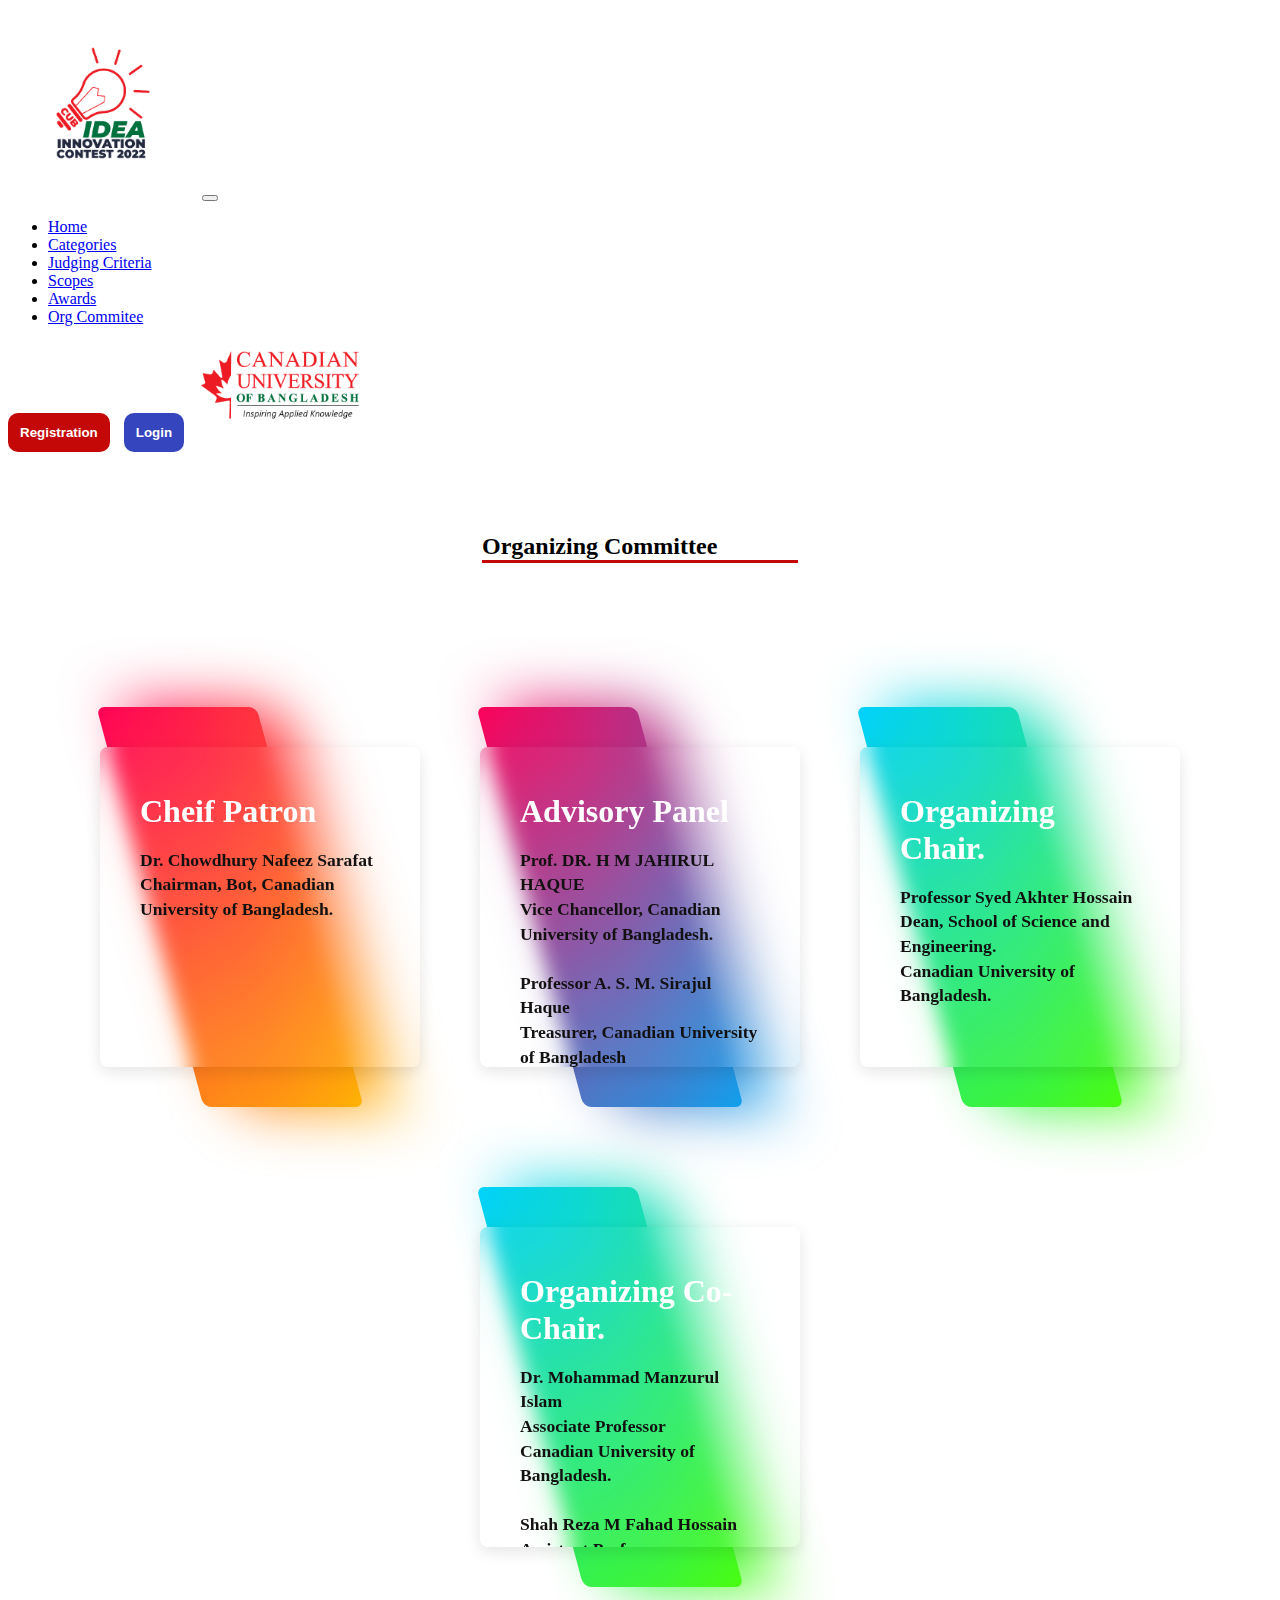
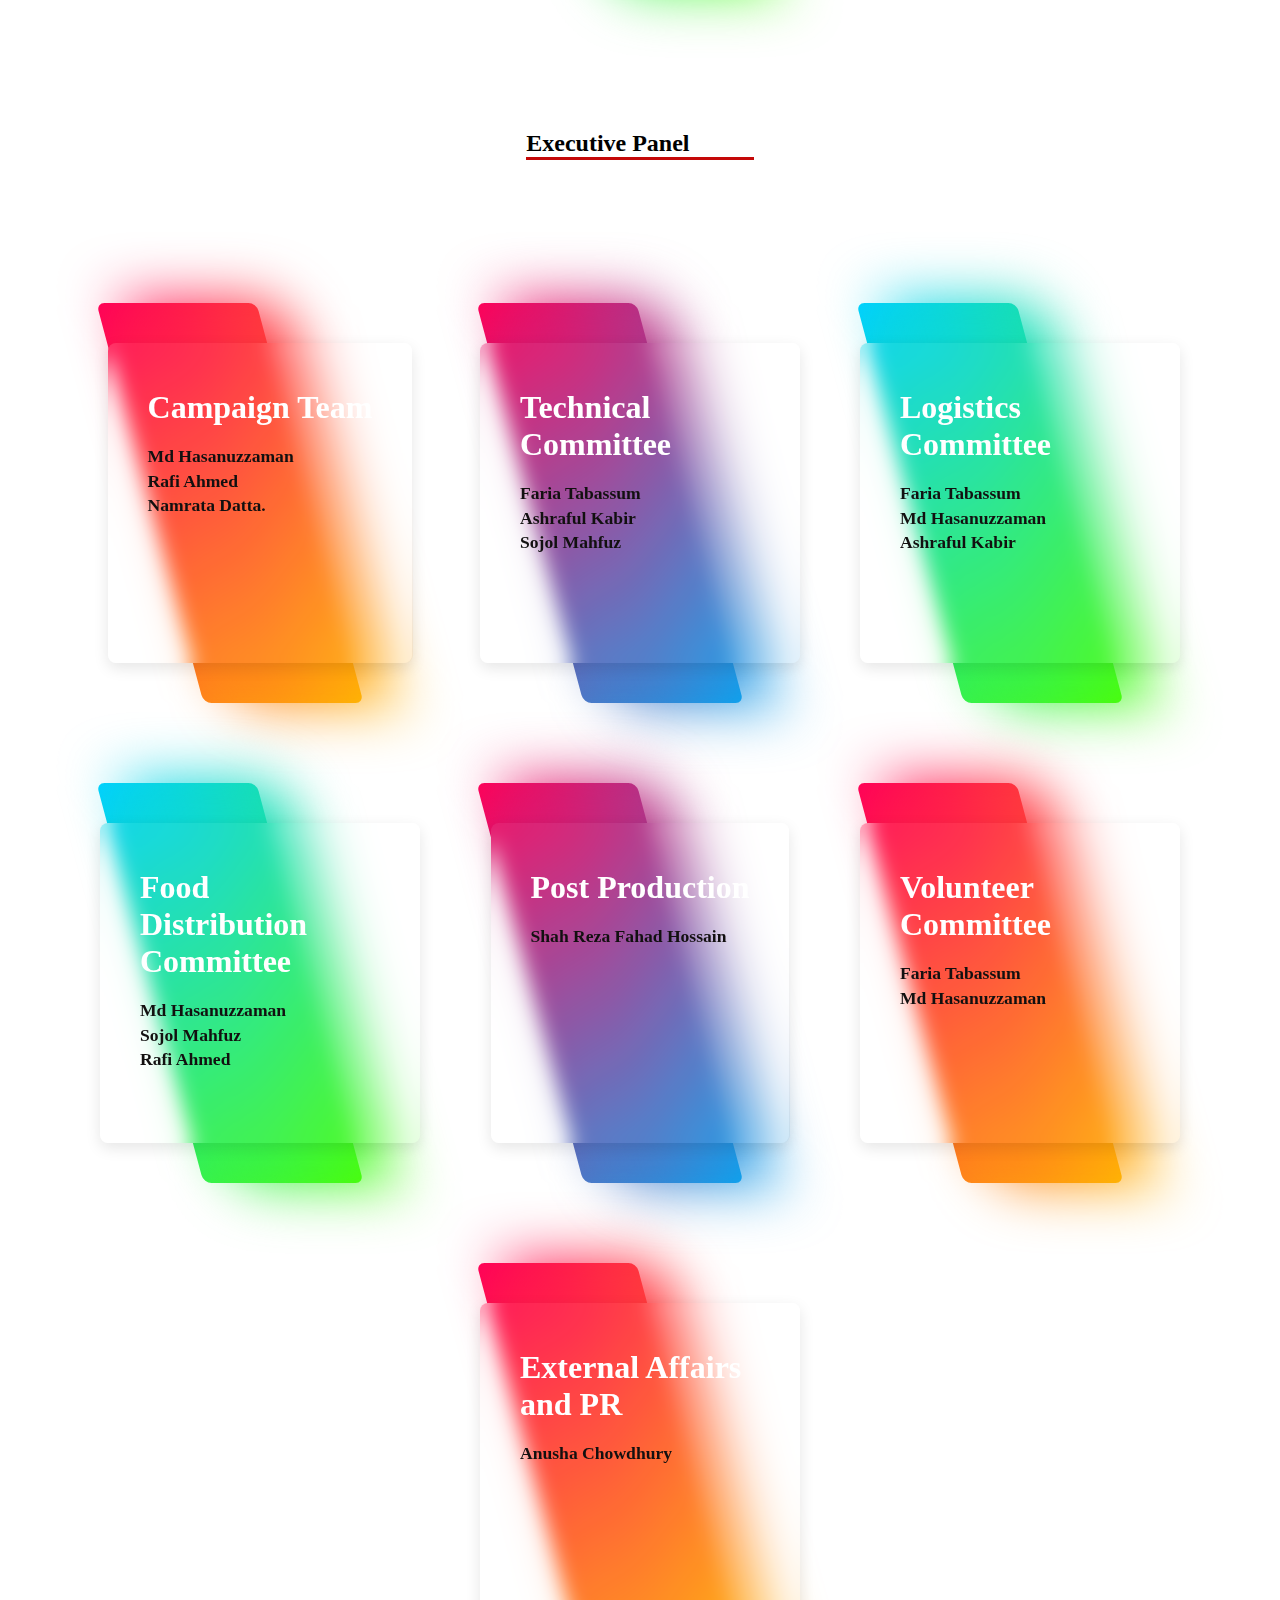
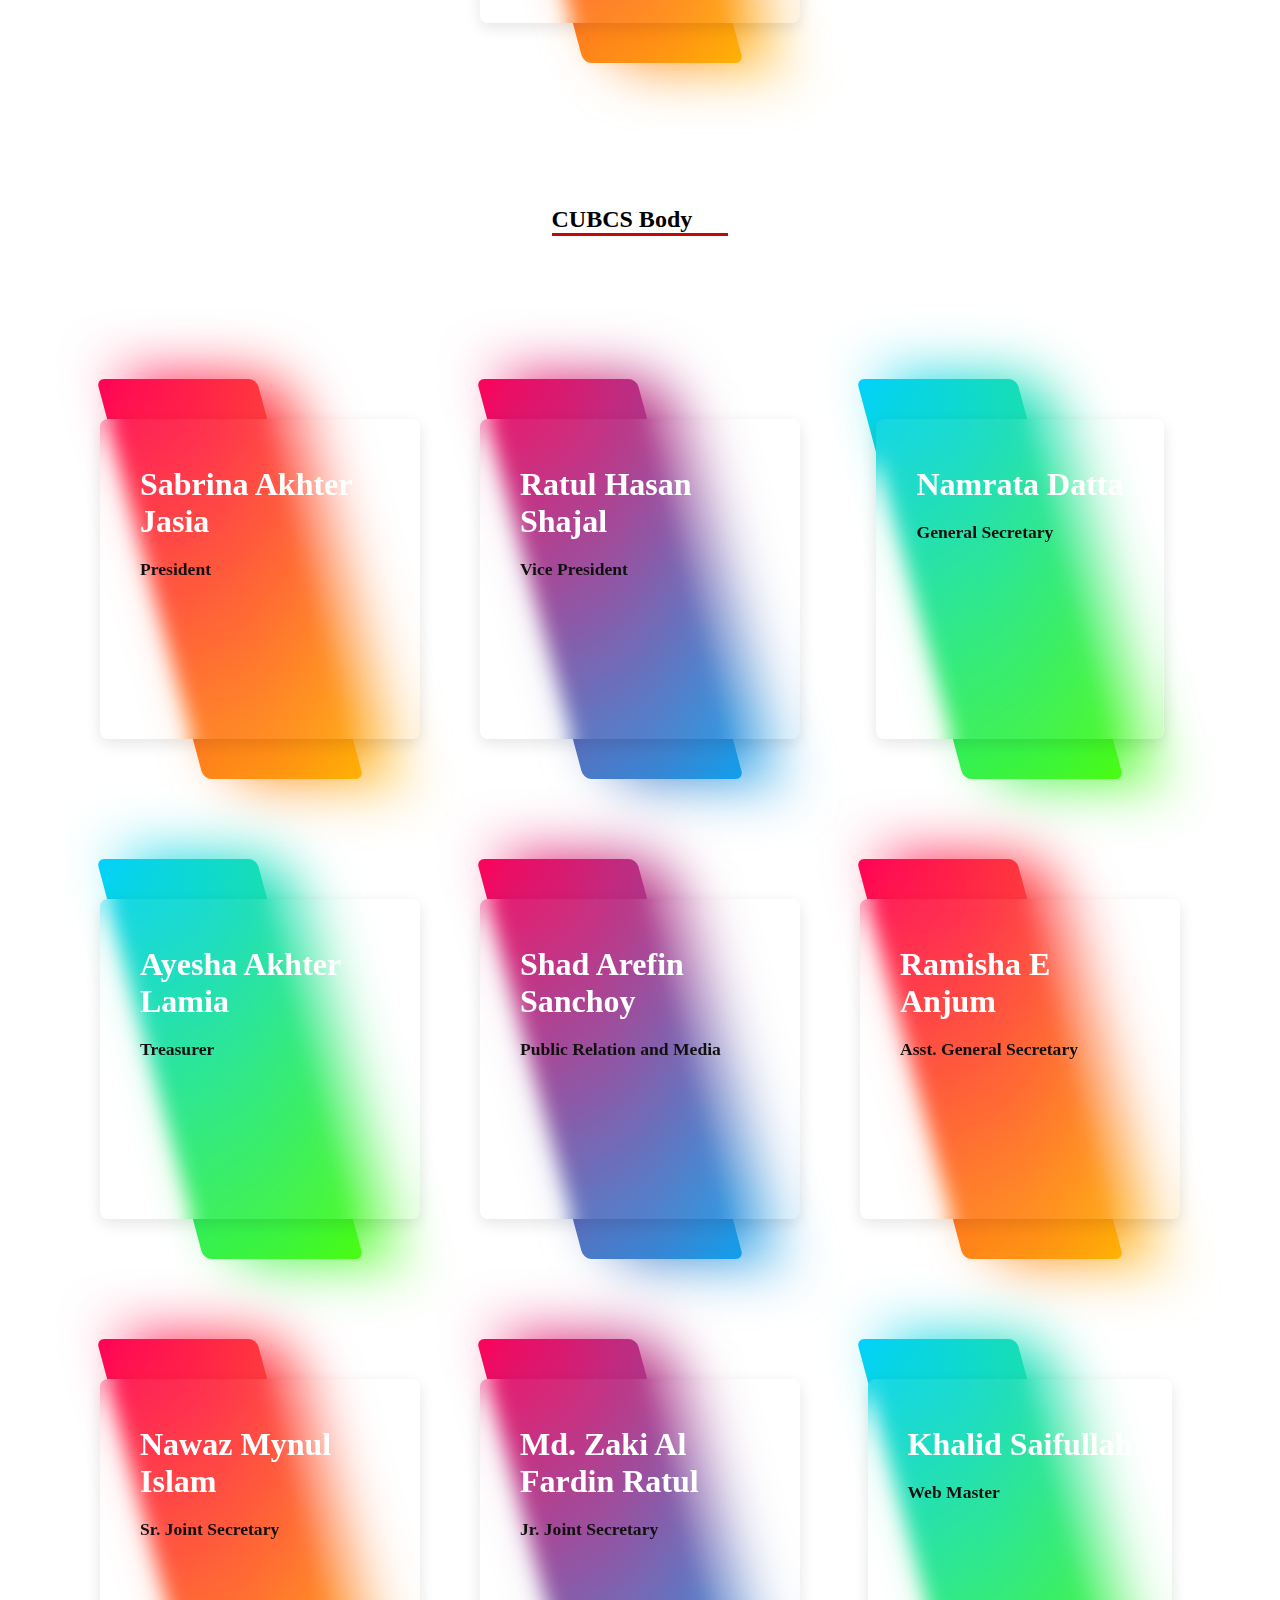
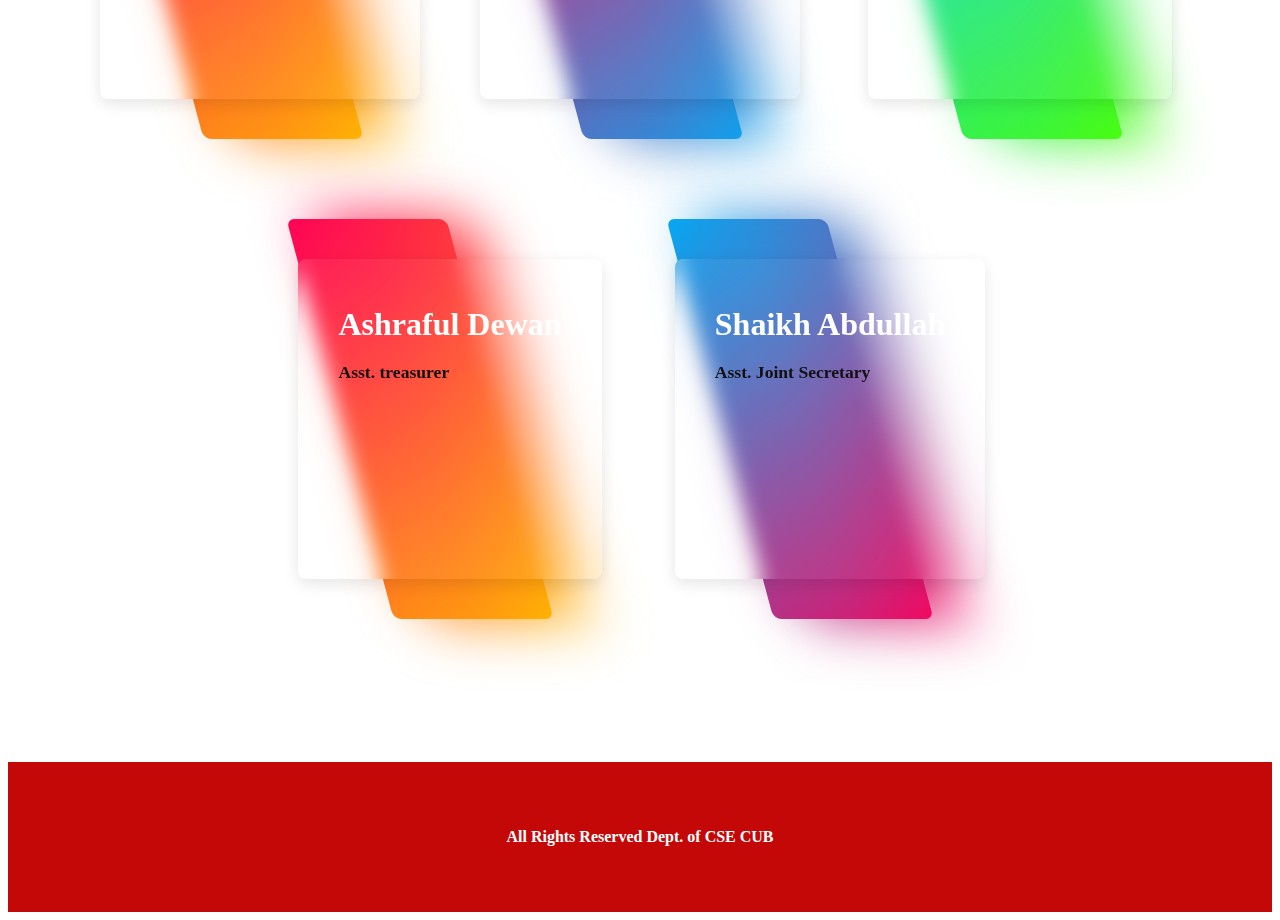
<file: org_commitee.html>
<!DOCTYPE html>
<html lang="en">
<head>
    <meta charset="UTF-8">
    <meta http-equiv="X-UA-Compatible" content="IE=edge">
    <meta name="viewport" content="width=device-width, initial-scale=1.0">
    <title>Organizing Committee</title>
    <link rel="stylesheet" href="css/org_committee.css">
    <link rel="shortcut icon" href="image/idea-logo.png">
    <link rel="stylesheet" href="style.css">
    <!-- bootstrap -->
    <link href="https://cdn.jsdelivr.net/npm/bootstrap@5.2.0/dist/css/bootstrap.min.css" rel="stylesheet" integrity="sha384-gH2yIJqKdNHPEq0n4Mqa/HGKIhSkIHeL5AyhkYV8i59U5AR6csBvApHHNl/vI1Bx" crossorigin="anonymous">
    <!-- bootstrap -->
</head>
<body>
    <!-- ==========================Navbar Start=====================  -->
    <header id="sticky">
        <nav class="navbar navbar-expand-md fs-6 fw-bold bg-light navbar-light shadow">
            <div class="container-fluid">
                <img class="image" src="image/idea-logo.png" alt="">
              <button class="navbar-toggler" type="button" data-bs-toggle="collapse" data-bs-target="#navbarNav" aria-controls="navbarNav" aria-expanded="false" aria-label="Toggle navigation">
                <span class="navbar-toggler-icon"></span>
              </button>
              <div class="collapse navbar-collapse" id="navbarNav">
                <ul class="navbar-nav mx-auto px-5">
                  <li class="nav-item">
                    <a id="items"  class="nav-link active" aria-current="page" href="index.html">Home</a>
                  </li>
                  <li class="nav-item">
                    <a id="items" class="nav-link active" href="categories.html">Categories</a>
                  </li>
                  <li class="nav-item">
                    <a id="items" class="nav-link active" href="#">Judging Criteria</a>
                  </li>
                  <li class="nav-item">
                    <a id="items" class="nav-link active" href="scope.html">Scopes</a>
                  </li>
                  <li class="nav-item">
                    <a id="items" class="nav-link active" href="#">Awards</a>
                  </li>
                  <li class="nav-item">
                    <a id="items" class="nav-link active" href="org_commitee.html">Org Commitee</a>
                  </li>
                </ul>
                <a href="registration.html"><button class="reg-button">Registration</button></a>
                <a href="login.html"><button class="login-button">Login</button></a>
                
                <img class="image-2" src="image/CU.png" alt="">
              </div>
            </div>
          </nav>
    </header><br>
    <!-- ==========================Navbar End=====================  -->
    <!-- partial:index.partial.html -->
    <div>
        <h2 class="title-org">Organizing Committee</h2>
    </div>
<div id="all" class="details">
    <div class="box">
      <span></span>
      <div class="content">
        <h2>Cheif Patron</h2>
        <p>Dr. Chowdhury Nafeez Sarafat <br>Chairman, Bot, Canadian University of Bangladesh.</p>
        
      </div>
    </div>
    <div class="box">
      <span></span>
      <div class="content">
        <h2>Advisory Panel</h2>
        <p>Prof. DR. H M JAHIRUL HAQUE <br>Vice Chancellor, Canadian University of Bangladesh. <br><br>Professor A. S. M. Sirajul Haque <br>Treasurer, Canadian University of Bangladesh <br><br>Professor Syed Akhter Hossain <br>Dean, School of Science and Engineering. <br>Canadian University of Bangladesh. <br><br></p>
        
      </div>
    </div>
    <div class="box">
      <span></span>
      <div class="content">
        <h2>Organizing Chair.</h2>
        <p>Professor Syed Akhter Hossain <br>Dean, School of Science and Engineering. <br>Canadian University of Bangladesh.</p>
        
      </div>
    </div>

    <div class="box">
        <span></span>
        <div class="content">
          <h2>Organizing Co-Chair.</h2>
          <p>Dr. Mohammad Manzurul Islam <br> Associate Professor <br>Canadian University of Bangladesh. <br><br>Shah Reza M Fahad Hossain <br>Assistant Professor <br>Canadian University of Bangladesh. <br><br>Md. Hasanuzzaman <br>Lecturer <br>Canadian University of Bangladesh. <br><br> Faria Tabassum <br>Lecturer <br>Canadian University of Bangladesh. <br><br>Md. Ashraful kabir <br>Lecturer <br>Canadian University of Bangladesh. <br><br>Tanjina Oriana <br>Lecturer <br>Canadian University of Bangladesh. <br><br>A.S.M.G FARUK, M.A <br>Joint Registrar, (Registrar in Charge) <br>Canadian University of Bangladesh.</p>
          
        </div>
  </div>
</div>




<!-- Executive Panel  -->

<div>
    <h2 class="title-exc">Executive Panel</h2>
</div>
<div id="all" class="details">
<div class="box">
  <span></span>
  <div class="content">
    <h2>Campaign Team</h2>
    <p>Md Hasanuzzaman <br>Rafi Ahmed <br>Namrata Datta.</p>
   
  </div>
</div>
<div class="box">
  <span></span>
  <div class="content">
    <h2>Technical Committee</h2>
    <p>Faria Tabassum<br>Ashraful Kabir<br>Sojol Mahfuz</p>
    
  </div>
</div>
<div class="box">
  <span></span>
  <div class="content">
    <h2>Logistics Committee</h2>
    <p>Faria Tabassum <br>Md Hasanuzzaman<br>Ashraful Kabir</p>
    
  </div>
</div>

<div class="box">
    <span></span>
    <div class="content">
      <h2>Food Distribution Committee</h2>
      <p>Md Hasanuzzaman <br>Sojol Mahfuz<br>Rafi Ahmed<br></p>
      
    </div>
</div>

<div class="box">
    <span></span>
    <div class="content">
      <h2>Post Production</h2>
      <p>Shah Reza Fahad Hossain</p>
      
    </div>
</div>
<div class="box">
    <span></span>
    <div class="content">
      <h2>Volunteer Committee</h2>
      <p>Faria Tabassum <br> Md Hasanuzzaman</p>
      
    </div>
</div>

<div class="box">
    <span></span>
    <div class="content">
      <h2>External Affairs and PR</h2>
      <p>Anusha Chowdhury</p>
     
    </div>
</div>
</div>


<!-- CUBCS BODY  -->

<div>
  <h2 class="title-cubcs">CUBCS Body</h2>
</div>
<div id="all" class="details">
<div class="box">
<span></span>
<div class="content">
  <h2>Sabrina Akhter Jasia</h2>
  <p>President</p>
 
</div>
</div>
<div class="box">
<span></span>
<div class="content">
  <h2>Ratul Hasan Shajal</h2>
  <p>Vice President</p>
  
</div>
</div>
<div class="box">
<span></span>
<div class="content">
  <h2>Namrata Datta</h2>
  <p>General Secretary</p>
  
</div>
</div>

<div class="box">
  <span></span>
  <div class="content">
    <h2>Ayesha Akhter Lamia</h2>
    <p>Treasurer</p>
    
  </div>
</div>

<div class="box">
  <span></span>
  <div class="content">
    <h2>Shad Arefin Sanchoy</h2>
    <p>Public Relation and Media</p>
    
  </div>
</div>
<div class="box">
  <span></span>
  <div class="content">
    <h2>Ramisha E Anjum</h2>
    <p>Asst. General Secretary</p>
    
  </div>
</div>

<div class="box">
  <span></span>
  <div class="content">
    <h2>Nawaz Mynul Islam</h2>
    <p>Sr. Joint Secretary</p>
   
  </div>
</div>

<div class="box">
  <span></span>
  <div class="content">
    <h2>Md. Zaki Al Fardin Ratul</h2>
    <p>Jr. Joint Secretary</p>
   
  </div>
</div>

<div class="box">
  <span></span>
  <div class="content">
    <h2>Khalid Saifullah</h2>
    <p>Web Master</p>
   
  </div>
</div>

<div class="box">
  <span></span>
  <div class="content">
    <h2>Ashraful Dewan</h2>
    <p>Asst. treasurer</p>
   
  </div>
</div>

<div class="box">
  <span></span>
  <div class="content">
    <h2>Shaikh Abdullah</h2>
    <p>Asst. Joint Secretary</p>
   
  </div>
</div>
</div>

  
  <!-- partial -->

  <footer class="container-fluid">
    <div class="footer">
        <p><i class="fa-solid fa-copyright"></i> All Rights Reserved Dept. of CSE CUB</p>
    </div>
</footer>


<!-- bootstrap Start -->
<script src="https://cdn.jsdelivr.net/npm/bootstrap@5.2.0/dist/js/bootstrap.bundle.min.js" integrity="sha384-A3rJD856KowSb7dwlZdYEkO39Gagi7vIsF0jrRAoQmDKKtQBHUuLZ9AsSv4jD4Xa" crossorigin="anonymous"></script>
<!-- bootstrap End-->

<!--Start of Tawk.to Script-->
<script type="text/javascript">
var Tawk_API=Tawk_API||{}, Tawk_LoadStart=new Date();
(function(){
var s1=document.createElement("script"),s0=document.getElementsByTagName("script")[0];
s1.async=true;
s1.src='https://embed.tawk.to/6307248537898912e9650ce7/1gb9udb8r';
s1.charset='UTF-8';
s1.setAttribute('crossorigin','*');
s0.parentNode.insertBefore(s1,s0);
})();
</script>
<!--End of Tawk.to Script-->
</body>
</html>
</file>
<file: css/org_committee.css>
/* *
{
  margin: 0;
  padding: 0;
  box-sizing: border-box;
  font-family: consolas;
} */

#all{
    margin-top: 5%;
    
  display: flex;
  justify-content: center;
  align-items: center;
  background: rgb(255, 255, 255);
}

.details
{
  display: flex;
  justify-content: center;
  align-items: center;
  flex-wrap: wrap;
  padding: 40px 0;
}

.details .box
{
  position: relative;
  width: 320px;
  height: 400px;
  display: flex;
  justify-content: center;
  align-items: center;
  margin: 40px 30px;
  transition: 0.5s;
}

.details .box::before
{
  content:' ';
  position: absolute;
  top: 0;
  left: 50px;
  width: 50%;
  height: 100%;
  text-decoration: none;
  background: #fff;
  border-radius: 8px;
  transform: skewX(15deg);
  transition: 0.5s;
}

.details .box::after
{
  content:'';
  position: absolute;
  top: 0;
  left: 50;
  width: 50%;
  height: 100%;
  background: #fff;
  border-radius: 8px;
  transform: skewX(15deg);
  transition: 0.5s;
  filter: blur(30px);
}

.details .box:hover:before,
.details .box:hover:after
{
  transform: skewX(0deg);
  left: 20px;
  width: calc(100% - 90px);
  
}

.details .box:nth-child(1):before,
.details .box:nth-child(1):after
{
  background: linear-gradient(315deg, #ffbc00, #ff0058)
}

.details .box:nth-child(2):before,
.details .box:nth-child(2):after
{
  background: linear-gradient(315deg, #03a9f4, #ff0058)
}

.details .box:nth-child(3):before,
.details .box:nth-child(3):after
{
  background: linear-gradient(315deg, #4dff03, #00d0ff)
}

.details .box:nth-child(4):before,
.details .box:nth-child(4):after
{
  background: linear-gradient(315deg,  #4dff03, #00d0ff)
}
.details .box:nth-child(5):before,
.details .box:nth-child(5):after
{
  background: linear-gradient(315deg,  #03a9f4, #ff0058)
}
.details .box:nth-child(6):before,
.details .box:nth-child(6):after
{
  background: linear-gradient(315deg,  #ffbc00, #ff0058)
}
.details .box:nth-child(7):before,
.details .box:nth-child(7):after
{
  background: linear-gradient(315deg,  #ffbc00, #ff0058)
}
.details .box:nth-child(8):before,
.details .box:nth-child(8):after
{
  background: linear-gradient(315deg,  #03a9f4, #ff0058)
}
.details .box:nth-child(9):before,
.details .box:nth-child(9):after
{
  background: linear-gradient(315deg,   #4dff03, #00d0ff)
}
.details .box:nth-child(10):before,
.details .box:nth-child(10):after
{
  background: linear-gradient(315deg,   #ffbc00, #ff0058)
}
.details .box:nth-child(11):before,
.details .box:nth-child(11):after
{
  background: linear-gradient(315deg, #ff0058,  #03a9f4)
}
.details .box span
{
  display: block;
  position: absolute;
  top: 0;
  left: 0;
  right: 0;
  bottom: 0;
  z-index: 5;
  pointer-events: none;
}

.details .box span::before
{
  content:'';
  position: absolute;
  top: 0;
  left: 0;
  width: 0;
  height: 0;
  border-radius: 8px;
  background: rgba(255, 255, 255, 0.1);
  backdrop-filter: blur(10px);
  opacity: 0;
  transition: 0.1s;  
  animation: animate 2s ease-in-out infinite;
  box-shadow: 0 5px 15px rgba(0,0,0,0.08)
}

.details .box:hover span::before
{
  top: -50px;
  left: 50px;
  width: 100px;
  height: 100px;
  opacity: 1;
}

.details .box span::after
{
  content:'';
  position: absolute;
  bottom: 0;
  right: 0;
  width: 100%;
  height: 100%;
  border-radius: 8px;
  background: rgba(255, 255, 255, 0.1);
  backdrop-filter: blur(10px);
  opacity: 0;
  transition: 0.5s;
  animation: animate 2s ease-in-out infinite;
  box-shadow: 0 5px 15px rgba(0,0,0,0.08);
  animation-delay: -1s;
}

.details .box:hover span:after
{
  bottom: -50px;
  right: 50px;
  width: 100px;
  height: 100px;
  opacity: 1;
}

@keyframes animate
{
  0%, 100%
  {
    transform: translateY(10px);
  }
  
  50%
  {
    transform: translate(-10px);
  }
}

.details .box .content
{
  position: relative;
  height: 70%;
  left: 0;
  padding: 20px 40px;
  background: rgba(255, 255, 255, 0.05);
  backdrop-filter: blur(10px);
  box-shadow: 0 5px 15px rgba(0, 0, 0, 0.1);
  border-radius: 8px;
  z-index: 1;
  transform: 0.5s;
  color: rgb(18, 16, 16);
  font-weight: 600;
  overflow-y: scroll;
}

.details .box:hover .content
{
  left: -25px;
  padding: 60px 40px;
}

.details .box .content h2
{
  font-size: 2em;
  color: #fff;
  margin-bottom: 10px;
}

.details .box .content p
{
  font-size: 1.1em;
  margin-bottom: 10px;
  line-height: 1.4em;
}

.details .box .content a
{
  display: inline-block;
  font-size: 1.1em;
  color: #111;
  background: #fff;
  padding: 10px;
  border-radius: 4px;
  text-decoration: none;
  font-weight: 700;
  margin-top: 5px;
}

.details .box .content a:hover
{
  background: #ffcf4d;
  border: 1px solid rgba(255, 0, 88, 0.4);
  box-shadow: 0 1px 15px rgba(1, 1, 1, 0.2);
}
.title-org{
    width: 25%;
    margin: auto;
    margin-top: 5%;
    border-bottom: 3px solid rgb(196, 8, 8);
    border-width: 20%;
    font-weight: 700;
}
.title-exc{
    width: 18%;
    margin: auto;
    margin-top: 5%;
    border-bottom: 3px solid rgb(196, 8, 8);
    border-width: 20%;
    font-weight: 700;
}
.title-cubcs{
    width: 14%;
    margin: auto;
    margin-top: 5%;
    border-bottom: 3px solid rgb(196, 8, 8);
    border-width: 20%;
    font-weight: 700;
}
</file>
<file: style.css>
/* navbar */
.image{
    width: 15%;
}
.image-2{
    width: 15%;
    margin-left: auto;
}
#items{
    transition: all 0.5s ease;
}
#items:hover{
    color: rgb(196, 8, 8);  
}
.reg-button{
    padding: 10px;
    background-color: rgb(196, 8, 8);
    border-radius: 10px;
    color: white;
    border: 2px solid rgb(196, 8, 8);
    font-weight: 600;
    transition: all 0.5s ease;
}
.reg-button:hover{
    color: red;
    background-color: antiquewhite;
    border: 2px solid antiquewhite;
}
.login-button{
    margin-left: 10px;
    padding: 10px;
    background-color: rgb(53, 69, 190);
    border-radius: 10px;
    color: white;
    border: 2px solid rgb(53, 69, 190);
    font-weight: 600;
    transition: all 0.5s ease;
}
.login-button:hover{
    color: rgb(53, 69, 190);
    background-color: antiquewhite;
    border: 2px solid antiquewhite;
}

.button-2{
    padding: 10px;
    margin-left: 45%;
    background-color: rgb(196, 8, 8);
    border-radius: 10px;
    color: white;
    border: 2px solid rgb(196, 8, 8);
    font-weight: 600;
    transition: all 0.5s ease;
}
.button-2:hover{
    color: red;
    background-color: antiquewhite;
    border: 2px solid antiquewhite;
}
/* Main Section*/
.title{
    font-family: 'Josefin Sans', sans-serif;
    width: 50%;
    margin: auto;
    border-bottom: 3px solid rgb(196, 8, 8);
    border-width: 50%;
    font-weight: 700;
}

.paragraph{
    font-family: 'Roboto', sans-serif;
    display: flex;
    background-image: url(image/dream-bg.png);
    background-repeat: no-repeat;
    background-size: 9%;
    background-position: left;
}

.para{
    margin-top: 3%;
    margin-left: 10%;
    width: 50%;
    text-align: justify;
}
.paragraph img{
    width: 30%;
    margin-left: 8%;
    transition: all 0.5s ease;
}
.paragraph img:hover{
    transform: scale(1.1);
}

.animation{
    animation-name: backInDown;
    animation-duration: 2s;
}


/* Mobile Responsive  */

@media (max-width: 768px){
    .paragraph{
        display: flex;
        flex-direction: column;
        background-position: top left;
    }
    .title{
        width: 80%;
        font-size: 30px;
        text-align: center;
    }
    .para{
        width: 90%;
        margin:20px auto;
    }
    .paragraph img{
        width: auto;
    }
    .button-2{
        margin-left: 36%;
    }
    .image{
        width: 30%;
    }
    .image-2{
        width: 30%;
    }
    .sponsor-title{
        width: 100%;
        font-size: 20px;
        text-align: center;
    }
}

/* sponsor Section  */

.sponsor-title{
    font-family: 'Josefin Sans', sans-serif;
    width: 23%;
    margin: auto;
    margin-top: 30px;
    margin-bottom: 30px;
    border-bottom: 3px solid rgb(196, 8, 8);
    border-width: 50%;
    font-weight: 700;
}
#logos{
    margin-top: 5%;
    margin-bottom: 5%;
}
.logo:hover{
    transform: scale(1.1);
    transition: 0.5s ease-in-out;
}
.logo2:hover{
    transform: scale(1.1);
    transition: 0.5s ease-in-out;
}
.logo3:hover{
    transform: scale(1.1);
    transition: all 0.5s ease;
}
.logo4:hover{
    transform: scale(1.1);
}
.logo{
    width: 70%;
    transition: all 0.5s ease;
}
.logo2{
    width: 65%;
    transition: all 0.5s ease;
}
.logo3{
    width: 100%;
    transition: all 0.5s ease;
}
.logo4{
    width: 60%;
    margin-top: 10%;
    transition: all 0.5s ease;
}
/* Footer Section  */

.footer{
    margin-top: 5%;
    text-align: center;
    background-color: rgb(196, 8, 8);
    padding: 50px;
    color: white;
    font-weight: 600;
}
</file>
